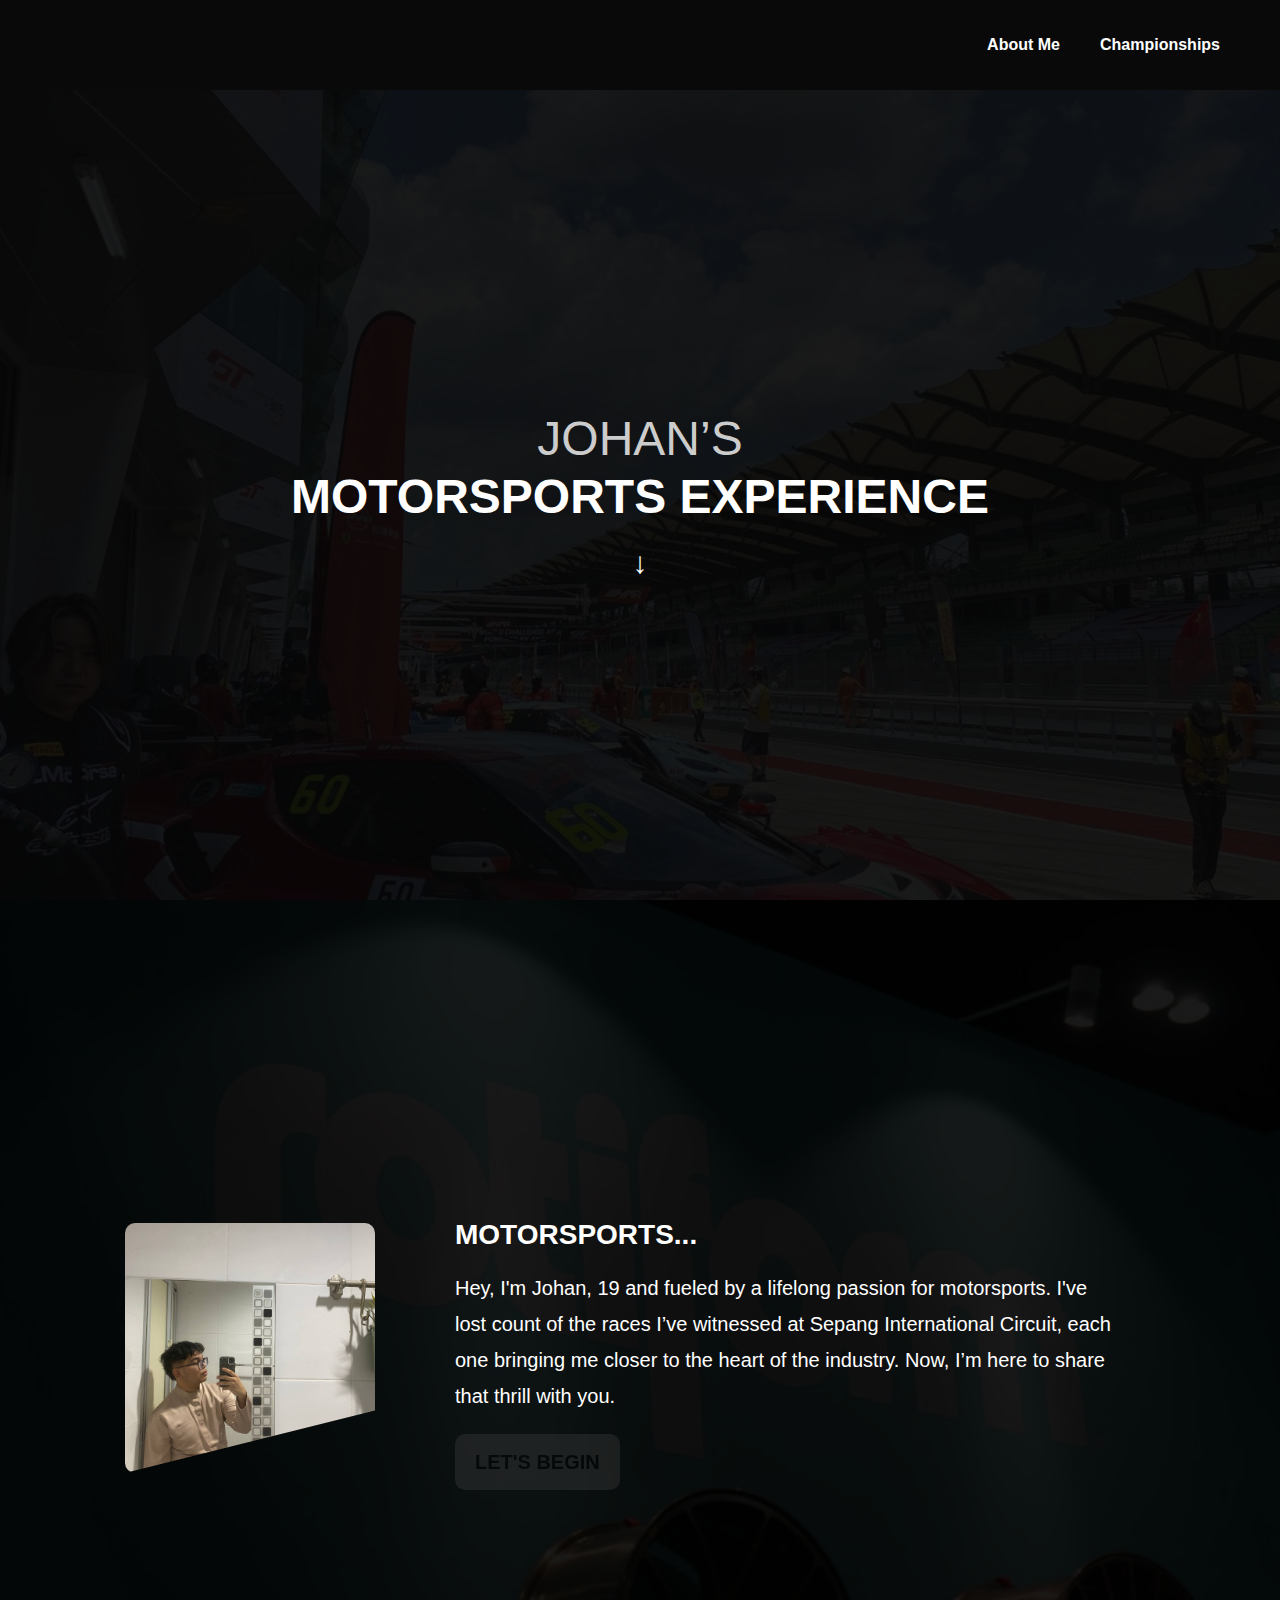
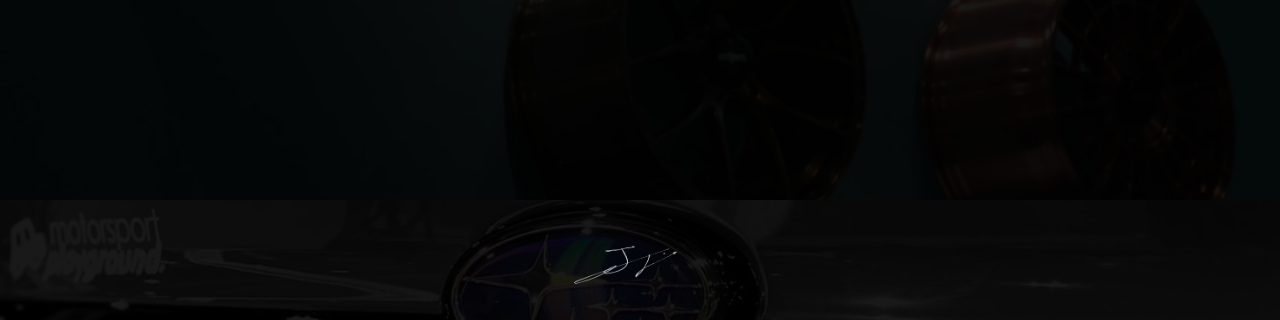
<file: index.html>
<!DOCTYPE html>
<html lang="en">
<head>
  <meta charset="UTF-8" />
  <meta name="viewport" content="width=device-width, initial-scale=1.0"/>
  <title>Johan's Motorsport Experience</title>
  <link rel="stylesheet" href="style.css" />
</head>
<body>
  <header class="navbar">
    <div class="logo"></div>
       </div>
    <nav>
      
      <a href="abot me.html">About Me</a>
      <a href="championships.html">Championships</a>
    </nav>
  </header>

  <section class="hero">
    <img src="body pic.jpg" alt="Race car" class="hero-bg">
    <div class="hero-text">
      <h1><span>JOHAN’S</span><br> MOTORSPORTS EXPERIENCE</h1>
      <div class="scroll-indicator">↓</div>
    </div>
  </section>

  <section class="about-me">
    <div class="about-image">
      <img src="mirror selfie.jpg" alt="Johan taking mirror selfie">
    </div>
    <div class="about-text">
      <h2>MOTORSPORTS...</h2>
      <p>
        Hey, I'm Johan, 19 and fueled by a lifelong passion for motorsports. 
        I've lost count of the races I’ve witnessed at Sepang International Circuit, 
        each one bringing me closer to the heart of the industry. 
        Now, I’m here to share that thrill with you.
      </p>
      <a href="championships.html" class="start-btn">LET'S BEGIN</a>
    </div>
  </section>

<footer class="footer-signature">
  <div class="signature-blur"></div>
  <img src="signature (2).png" alt="Johan's Signature" />
</footer>

</body>
</html>
</file>
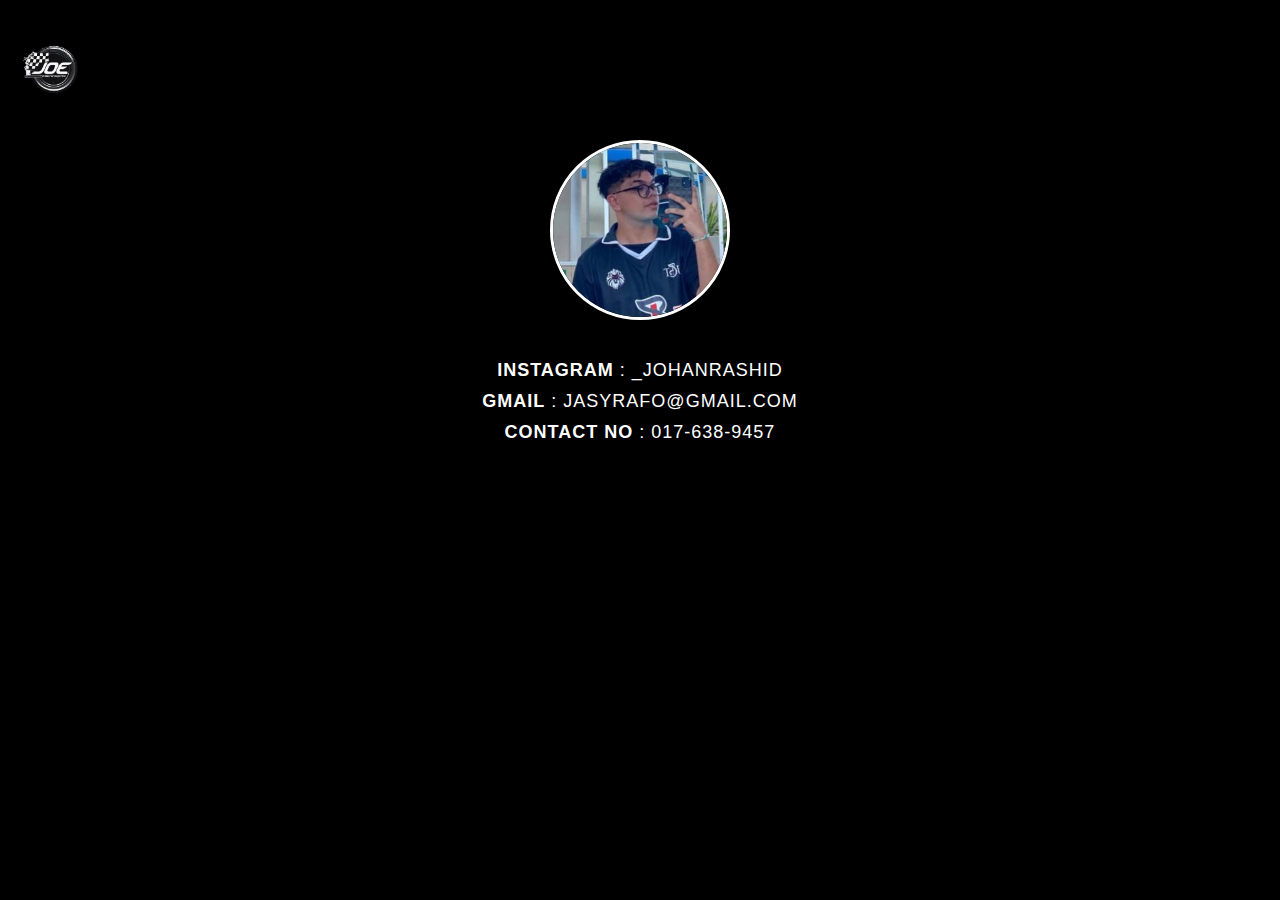
<file: abot me.html>
<!DOCTYPE html>
<html lang="en">
<head>
  <meta charset="UTF-8" />
  <meta name="viewport" content="width=device-width, initial-scale=1.0" />
  <title>Contact</title>
  <link rel="stylesheet" href="abot me.css" />
</head>
<body>
  <header class="site-header">
    <a href="index.html" class="ror"><img src="logo.png" alt="Joe Logo" class="logo" />
  </a>
     </header>

  <main class="contact-section">
    <img src="jebat.jpg" alt="Profile" class="profile-pic" />
    
    <div class="contact-info">
      <p><strong>INSTAGRAM</strong> : _JOHANRASHID</p>
      <p><strong>GMAIL</strong> : JASYRAFO@GMAIL.COM</p>
      <p><strong>CONTACT NO</strong> : 017-638-9457</p>
    </div>
  </main>
</body>
</html>
</file>
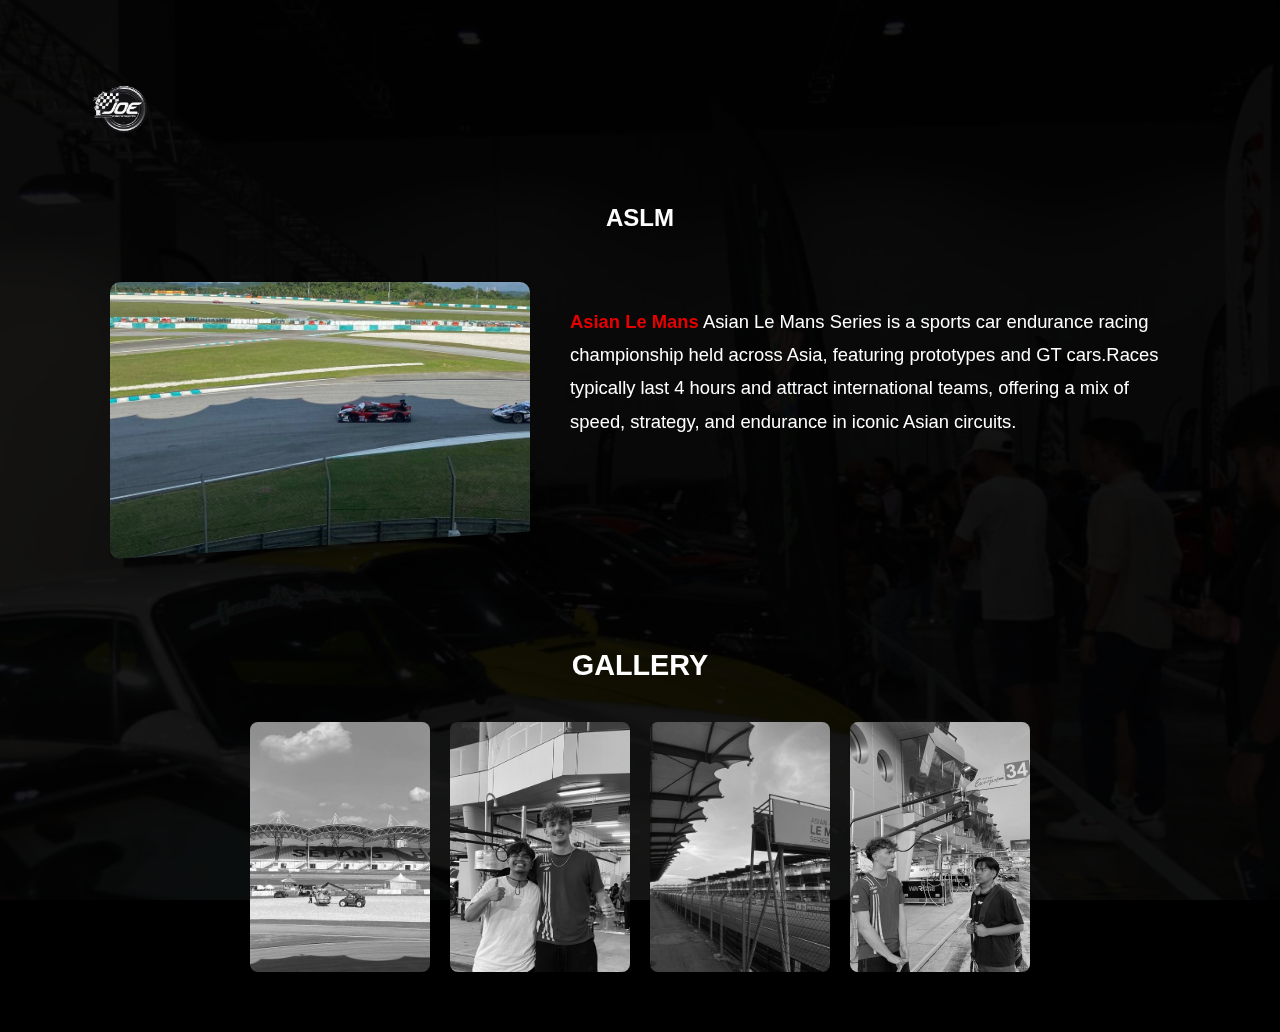
<file: aslm.html>
<!DOCTYPE html>
<html lang="en">
<head>
  <meta charset="UTF-8">
  <meta name="viewport" content="width=device-width, initial-scale=1.0">
  <title>Championships</title>
  <link rel="stylesheet" href="aslm.css">
</head>
<body>
    <header class="site-header">
 <a href="championships.html" class="ror"><img src="logo.png" alt="Joe Logo" class="logo" /> </a>
   </header>

 <section class="championship">
  <h2>ASLM</h2>
  <div class="gtwca-container">
    <img src="aslm/vroom.jpg" alt="GTWCA Car" class="gtwca-image">
    <div class="gtwca-text">
      <p>
        <strong><span class="highlight">Asian Le Mans</span></strong> Asian Le Mans Series is a sports car endurance racing championship held across Asia, featuring prototypes and GT cars.Races typically last 4 hours and attract international teams, offering a mix of speed, strategy, and endurance in iconic Asian circuits.
      </p>
    </div>
  </div>
</section>
    <h3 class="gallery-title">GALLERY</h3>
    <div class="gallery">
      <img src="aslm/euro interpol.jpg" alt="Gallery 1">
      <img src="aslm/mikkel.jpg" alt="Gallery 2">
      <img src="aslm/sunset.jpg" alt="Gallery 3">
      <img src="aslm/aidil.jpg" alt="Gallery 4">
    </div>
  </section>
</file>
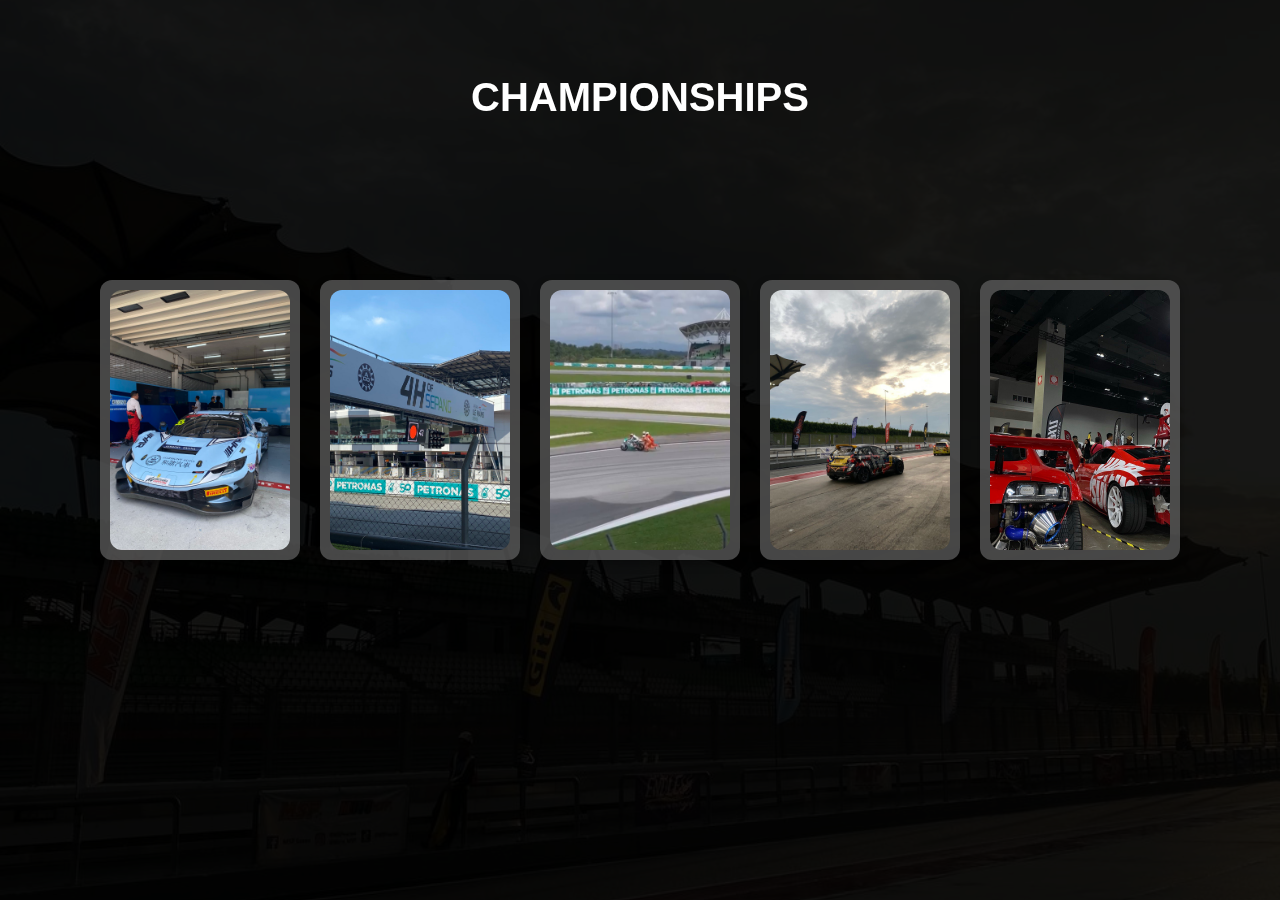
<file: championships.html>
<!DOCTYPE html>
<html lang="en">
<head>
  <meta charset="UTF-8" />
  <meta name="viewport" content="width=device-width, initial-scale=1.0" />
  <title>Blurred Background Example</title>
  <link rel="stylesheet" href="championship.css" />
</head>
<body>
  <div class="background-blur">
    <img src="bg blur.jpg" alt="background-blur"/>
  </div>

  <div class="content">
    <h1>CHAMPIONSHIPS</h1>
    <div class="cards">
      <a href="gtwca aslm.html" class="card"><img src="gtwca champ.jpg" alt="GTWCA"></a>
      <a href="aslm.html" class="card"><img src="aslm champ.jpg" alt="ASLM"></a>
      <a href="motogp.html" class="card"><img src="motogp champ.jpg" alt="Motogp"></a>
      <a href="msf.html" class="card"><img src="msf champ.jpg" alt="MSF"></a>
      <a href="taskl.html" class="card"><img src="taskl champ.jpg" alt="TASKL"></a>
    </div>
  </div>
</body>
</html>
</file>
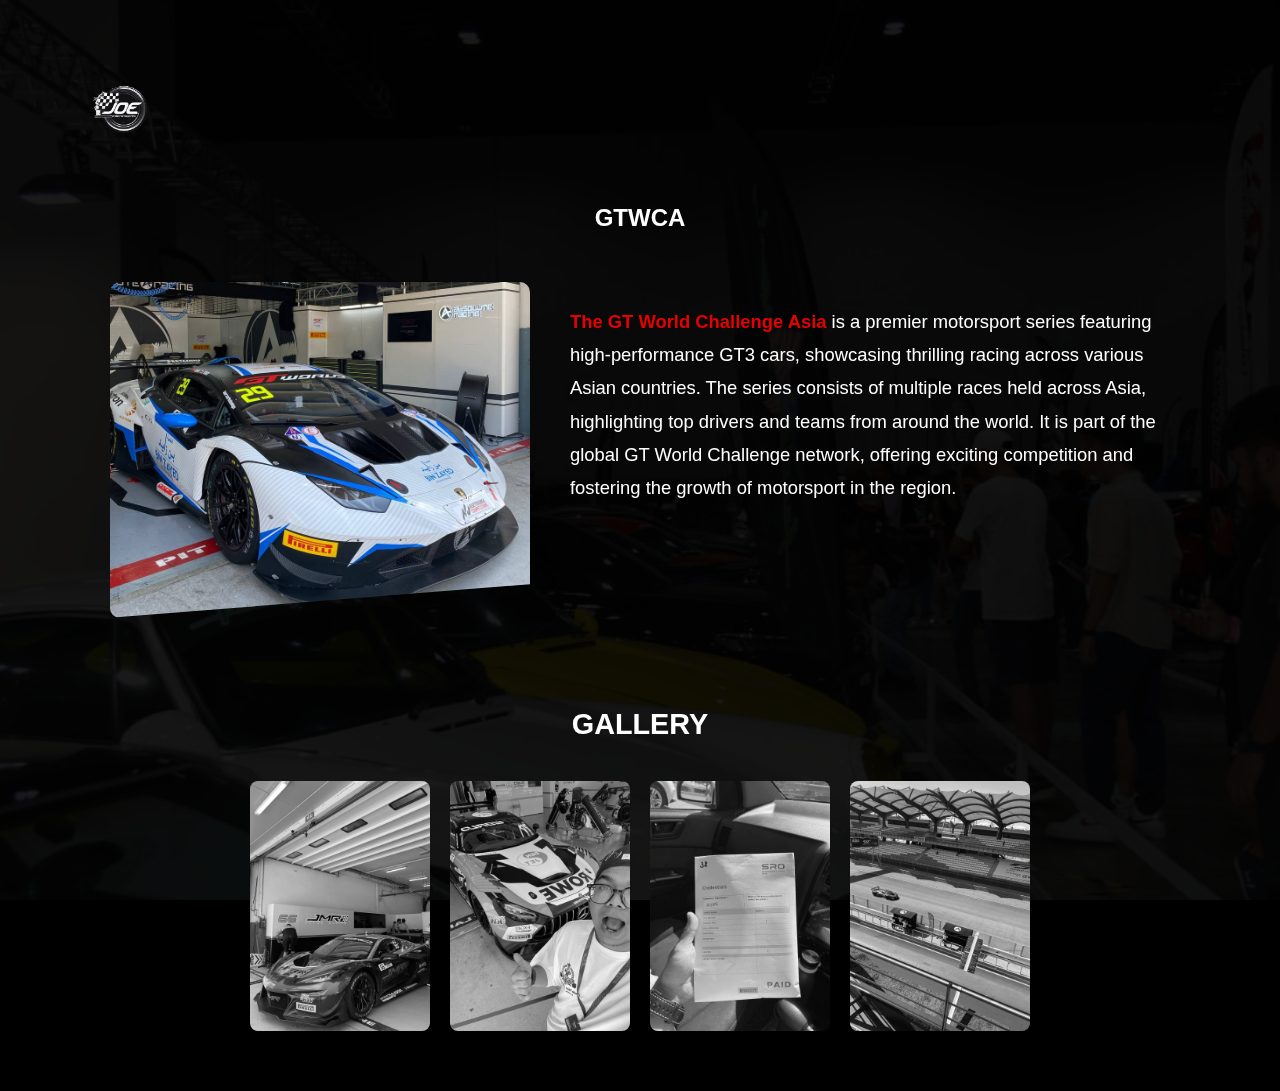
<file: gtwca aslm.html>
<!DOCTYPE html>
<html lang="en">
<head>
  <meta charset="UTF-8">
  <meta name="viewport" content="width=device-width, initial-scale=1.0">
  <title>Championships</title>
  <link rel="stylesheet" href="gtwca aslm.css">
</head>
<body>
    <header class="site-header">
  <a href="championships.html" class="ror"><img src="logo.png" alt="Joe Logo" class="logo" /> </a>
  
</header>

 <section class="championship">
  <h2>GTWCA</h2>
  <div class="gtwca-container">
    <img src="gtwca/lambo.jpg" alt="GTWCA Car" class="gtwca-image">
    <div class="gtwca-text">
      <p>
        <strong><span class="highlight">The GT World Challenge Asia</span></strong> is a premier motorsport series featuring high-performance GT3 cars, showcasing thrilling racing across various Asian countries. The series consists of multiple races held across Asia, highlighting top drivers and teams from around the world. It is part of the global GT World Challenge network, offering exciting competition and fostering the growth of motorsport in the region.
      </p>
    </div>
  </div>
</section>
    <h3 class="gallery-title">GALLERY</h3>
    <div class="gallery">
      <img src="gtwca/jmr.jpg" alt="Gallery 1">
      <img src="gtwca/mercz.jpg" alt="Gallery 2">
      <img src="gtwca/ticket.jpg" alt="Gallery 3">
      <img src="gtwca/track.jpg" alt="Gallery 4">
    </div>
  </section>
</file>
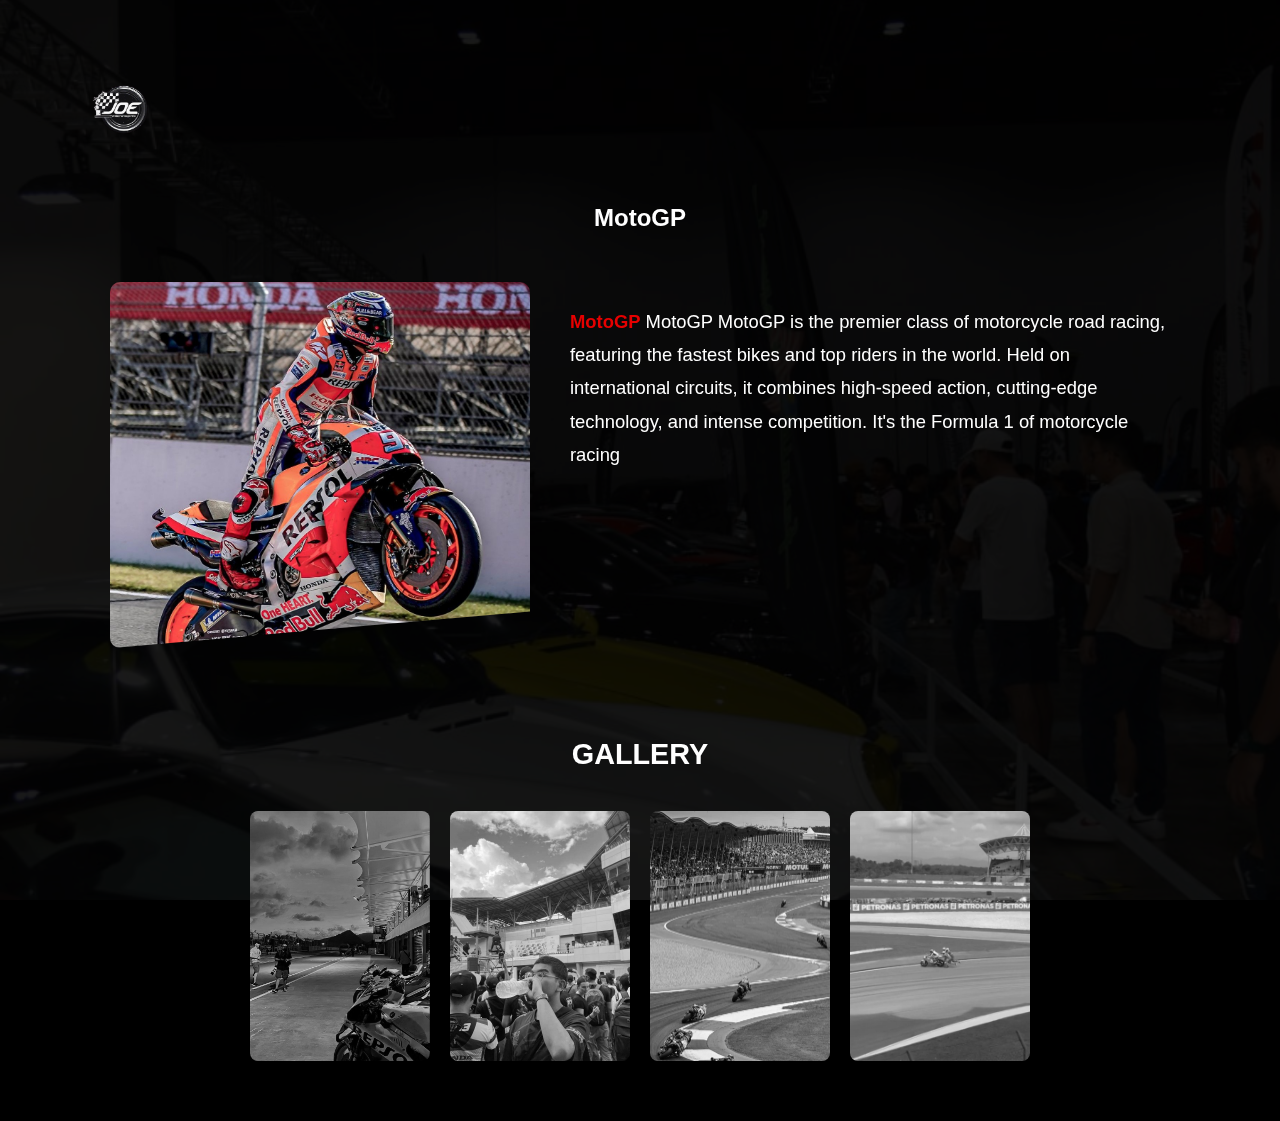
<file: motogp.html>
<!DOCTYPE html>
<html lang="en">
<head>
  <meta charset="UTF-8">
  <meta name="viewport" content="width=device-width, initial-scale=1.0">
  <title>Championships</title>
  <link rel="stylesheet" href="gtwca aslm.css">
</head>
<body>
    <header class="site-header">
  <a href="championships.html" class="ror"><img src="logo.png" alt="Joe Logo" class="logo" /> </a>
    </header>

 <section class="championship">
  <h2>MotoGP</h2>
  <div class="gtwca-container">
    <img src="motogp/motogp.jpg" alt="GTWCA Car" class="gtwca-image">
    <div class="gtwca-text">
      <p>
        <strong><span class="highlight">MotoGP</span></strong> MotoGP MotoGP is the premier class of motorcycle road racing, featuring the fastest bikes and top riders in the world. Held on international circuits, it combines high-speed action, cutting-edge technology, and intense competition. It's the Formula 1 of motorcycle racing
      </p>
    </div>
  </div>
</section>
    <h3 class="gallery-title">GALLERY</h3>
    <div class="gallery">
      <img src="motogp/adads.jpg" alt="Gallery 1">
      <img src="motogp/podium.jpg" alt="Gallery 2">
      <img src="motogp/track.jpg" alt="Gallery 3">
      <img src="motogp/retete.jpg" alt="Gallery 4">
    </div>
  </section>
</file>
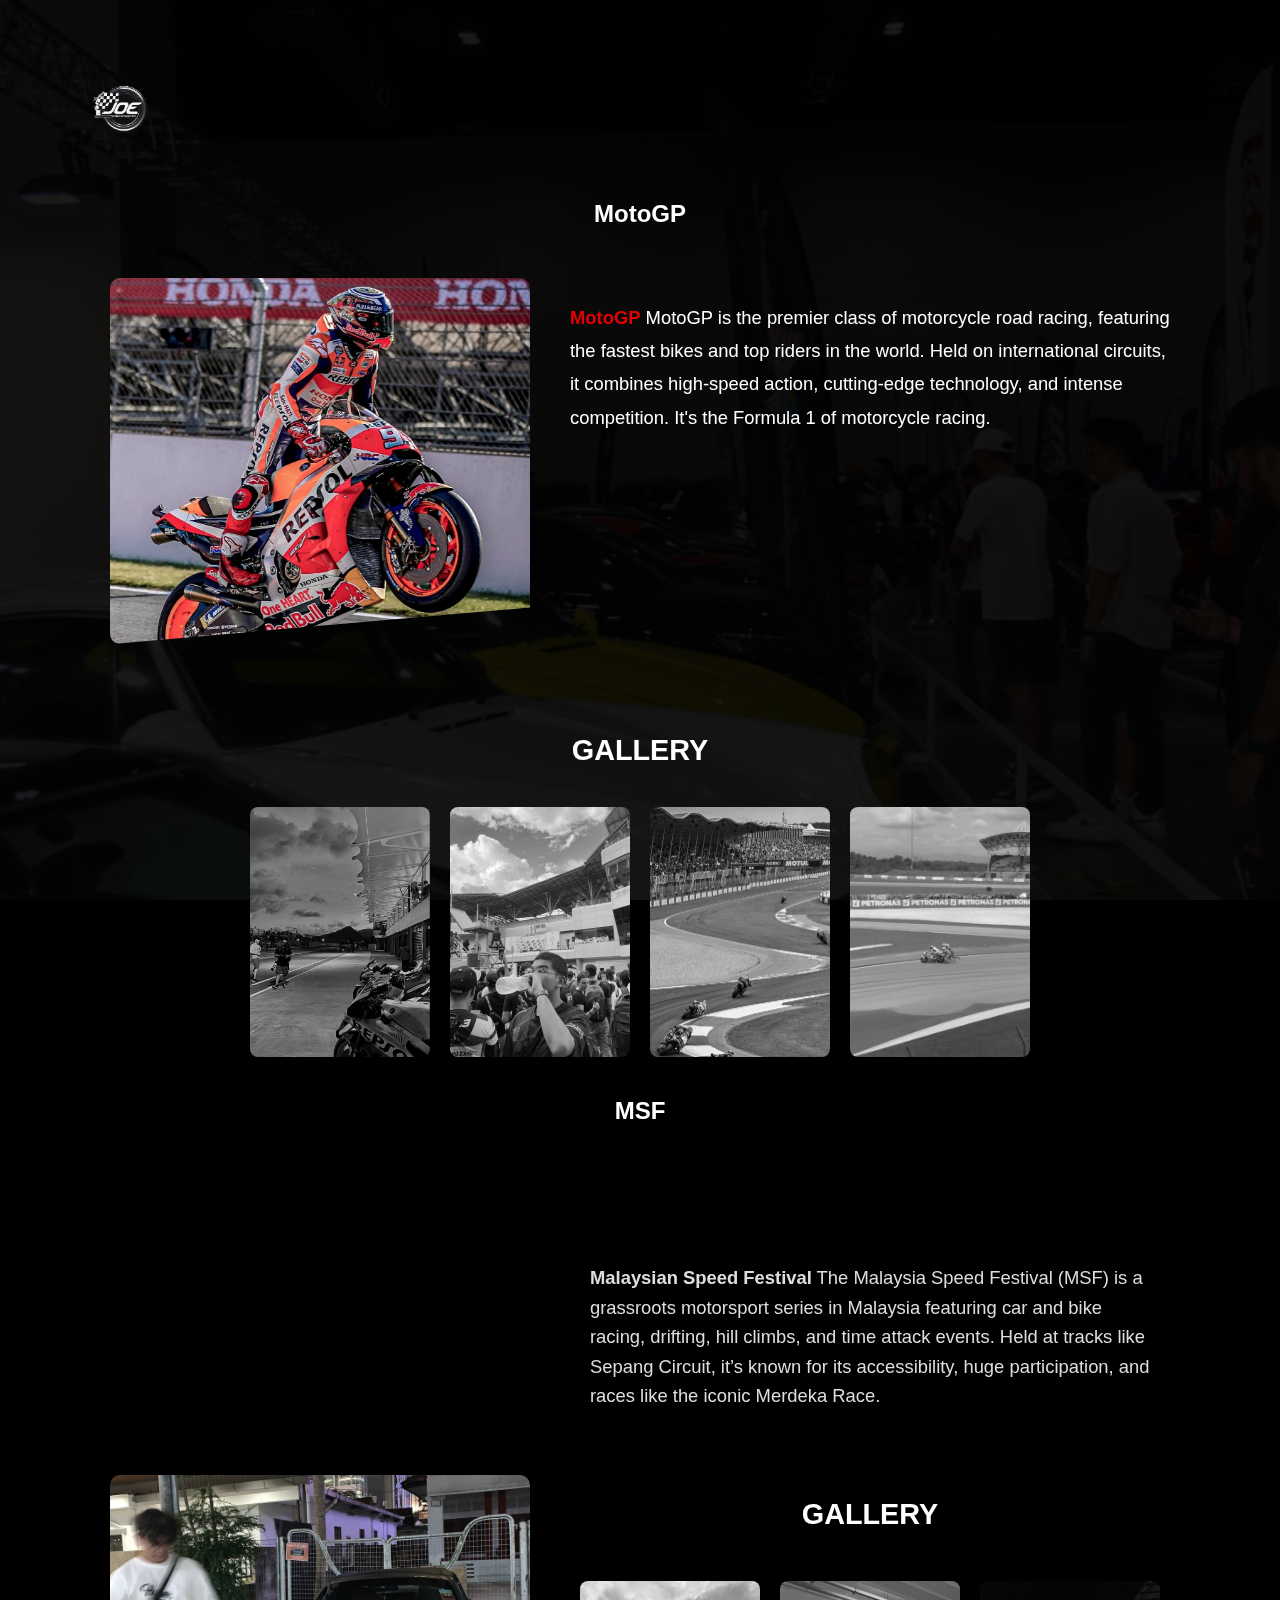
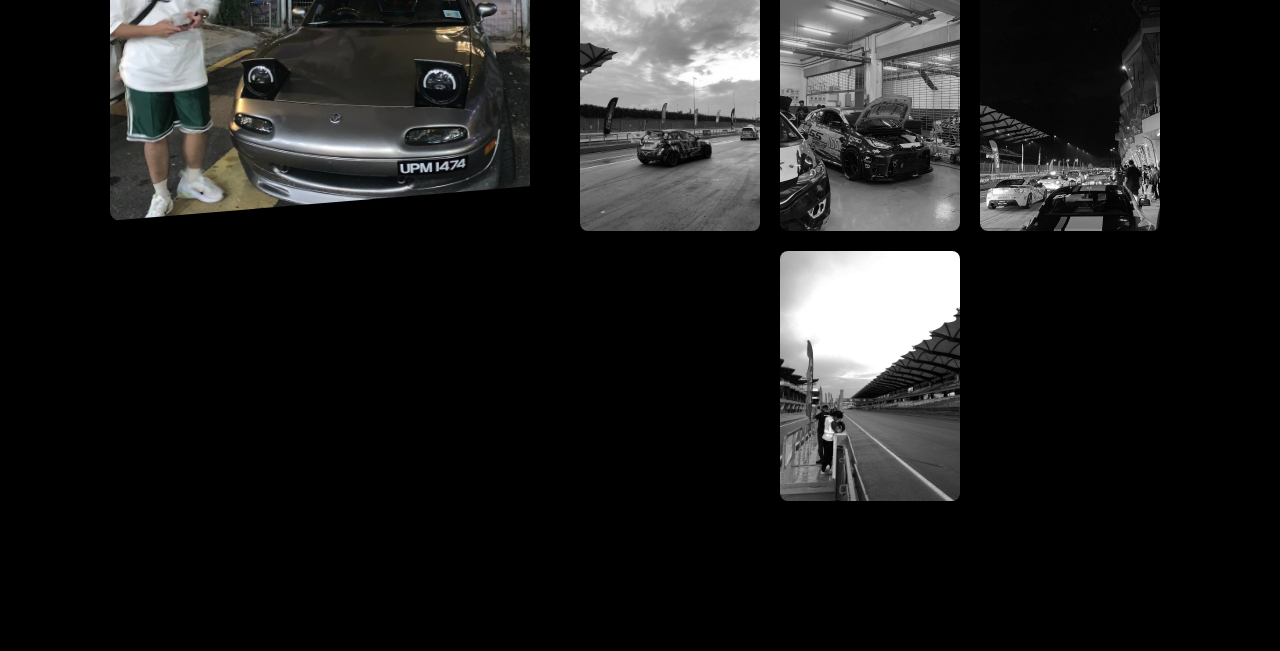
<file: msf motogp.html>
<!DOCTYPE html>
<html lang="en">
<head>
  <meta charset="UTF-8">
  <meta name="viewport" content="width=device-width, initial-scale=1.0">
  <title>Championships</title>
  <link rel="stylesheet" href="msf motogp.css">
</head>
<body>
    <header class="site-header">
  <img src="logo.png" alt="Joe Logo" class="logo" />
</header>

 <section class="championship">
  <h2>MotoGP</h2>
  <div class="gtwca-container">
    <img src="motogp/motogp.jpg" alt="GTWCA Car" class="gtwca-image">
    <div class="gtwca-text">
      <p>
        <strong><span class="highlight">MotoGP</span></strong> MotoGP is the premier class of motorcycle road racing, featuring the fastest bikes and top riders in the world. Held on international circuits, it combines high-speed action, cutting-edge technology, and intense competition. It's the Formula 1 of motorcycle racing.
    </div>
  </div>
</section>
    <h3 class="gallery-title">GALLERY</h3>
    <div class="gallery">
      <img src="motogp/adads.jpg" alt="Gallery 1">
      <img src="motogp/podium.jpg" alt="Gallery 2">
      <img src="motogp/track.jpg" alt="Gallery 3">
      <img src="motogp/retete.jpg" alt="Gallery 4">
    </div>
  </section>

  <section class="championship">
    <h2>MSF</h2>
  <div class="aslm-container">
    <img src="msf/miata.jpg" alt="ASLM Car" class="aslm-image">
    <div class="aslm-text">
    <div class="content">
      
      <p>
        <strong><span class="highlight"></span>Malaysian Speed Festival</strong> The Malaysia Speed Festival (MSF) is a grassroots motorsport series in Malaysia featuring car and bike racing, drifting, hill climbs, and time attack events. Held at tracks like Sepang Circuit, it’s known for its accessibility, huge participation, and races like the iconic Merdeka Race.
    </div>
    <h3 class="gallery-title">GALLERY</h3>
    <div class="gallery">
      <img src="msf/acah.jpg" alt="Gallery 1">
      <img src="msf/yaris.jpg" alt="Gallery 2">
      <img src="msf/malam.jpg" alt="Gallery 3">
      <img src="msf/camera.jpg" alt="Gallery 4">
    </div>
  </section>

</body>
</html>
</file>
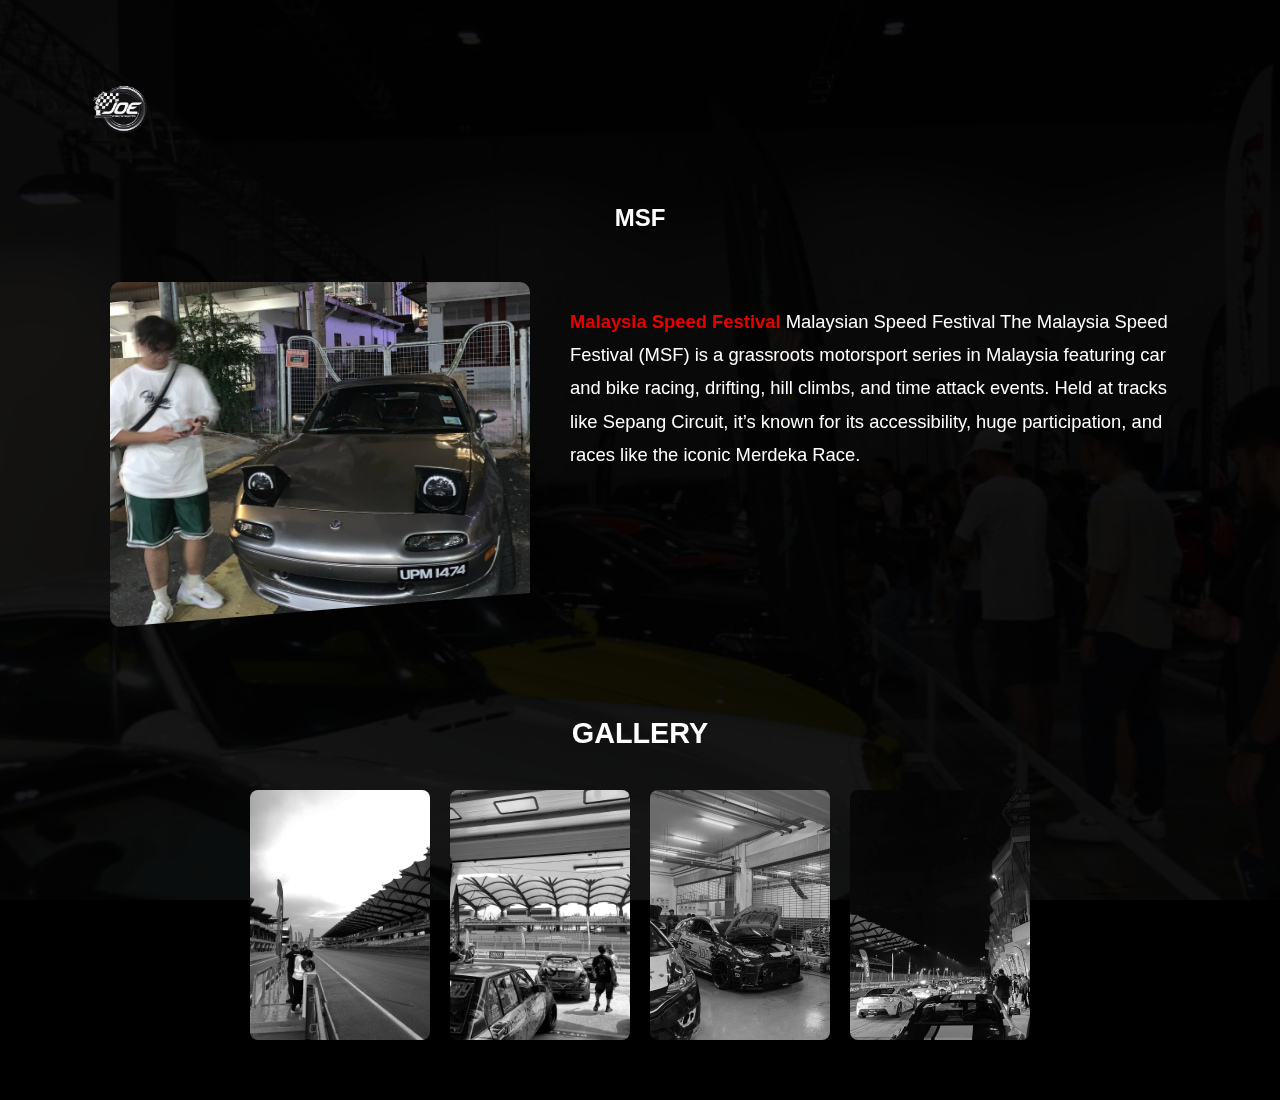
<file: msf.html>
<!DOCTYPE html>
<html lang="en">
<head>
  <meta charset="UTF-8">
  <meta name="viewport" content="width=device-width, initial-scale=1.0">
  <title>Championships</title>
  <link rel="stylesheet" href="gtwca aslm.css">
</head>
<body>
    <header class="site-header">
  <a href="championships.html" class="ror"><img src="logo.png" alt="Joe Logo" class="logo" /> </a>
</header>

 <section class="championship">
  <h2>MSF</h2>
  <div class="gtwca-container">
    <img src="msf/miata.jpg" alt="GTWCA Car" class="gtwca-image">
    <div class="gtwca-text">
      <p>
        <strong><span class="highlight">Malaysia Speed Festival</span></strong> Malaysian Speed Festival The Malaysia Speed Festival (MSF) is a grassroots motorsport series in Malaysia featuring car and bike racing, drifting, hill climbs, and time attack events. Held at tracks like Sepang Circuit, it’s known for its accessibility, huge participation, and races like the iconic Merdeka Race.
    </div>
  </div>
</section>
    <h3 class="gallery-title">GALLERY</h3>
    <div class="gallery">
      <img src="msf/camera.jpg" alt="Gallery 1">
      <img src="msf/paddock.jpg" alt="Gallery 2">
      <img src="msf/yaris.jpg" alt="Gallery 3">
      <img src="msf/malam.jpg" alt="Gallery 4">
    </div>
  </section>
</file>
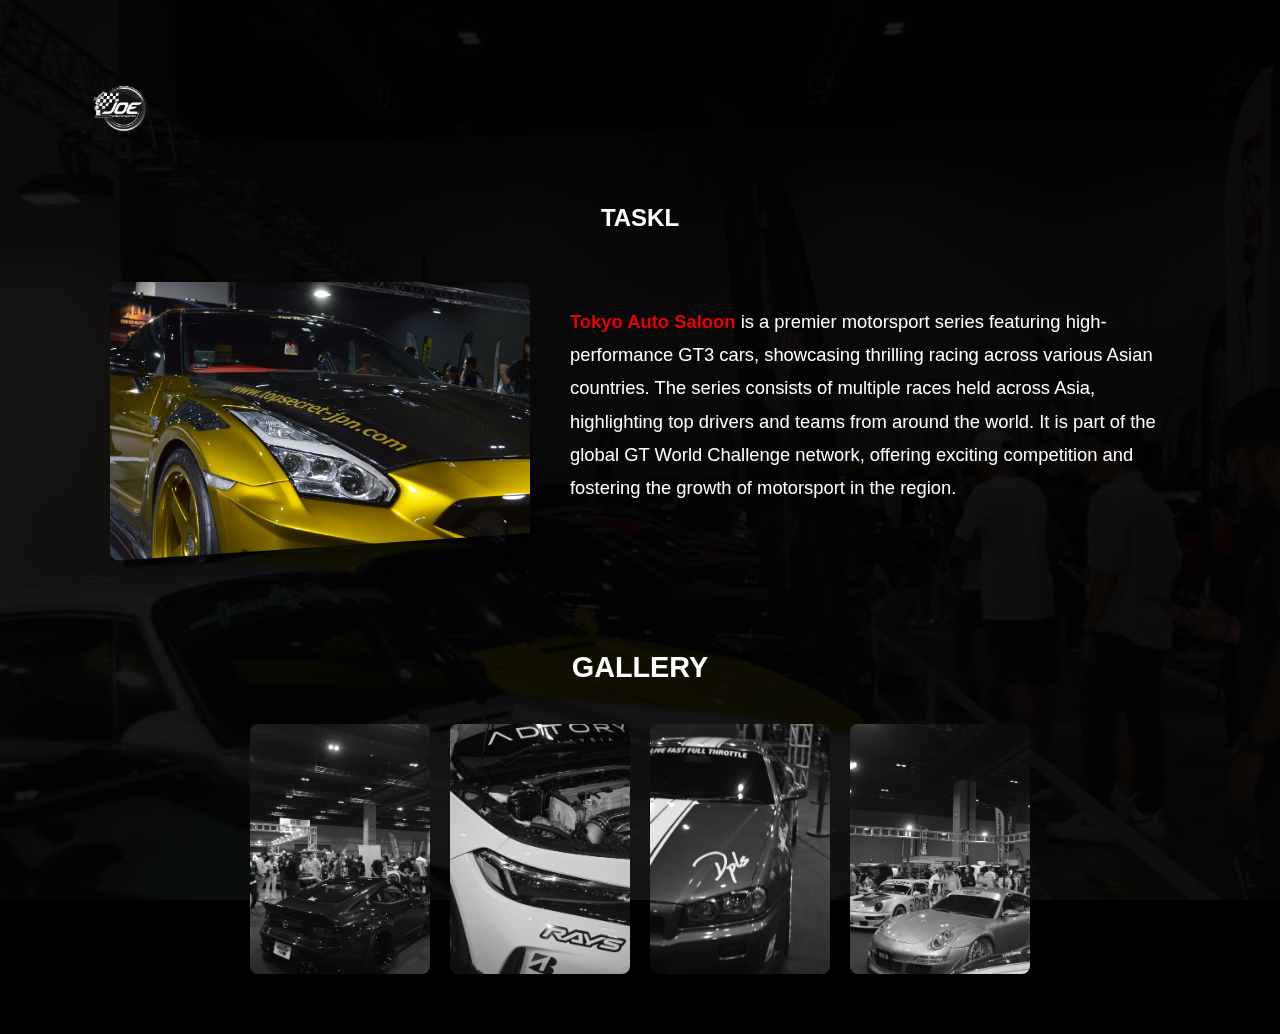
<file: taskl.html>
<!DOCTYPE html>
<html lang="en">
<head>
  <meta charset="UTF-8">
  <meta name="viewport" content="width=device-width, initial-scale=1.0">
  <title>Championships</title>
  <link rel="stylesheet" href="taskl.css">
</head>
<body>
    <header class="site-header">
  <a href="championships.html" class="ror"><img src="logo.png" alt="Joe Logo" class="logo" /> </a>
 </header>

 <section class="championship">
  <h2>TASKL</h2>
  <div class="gtwca-container">
    <img src="taskl/r35.jpg" alt="GTWCA Car" class="gtwca-image">
    <div class="gtwca-text">
      <p>
        <strong><span class="highlight">Tokyo Auto Saloon</span></strong> is a premier motorsport series featuring high-performance GT3 cars, showcasing thrilling racing across various Asian countries. The series consists of multiple races held across Asia, highlighting top drivers and teams from around the world. It is part of the global GT World Challenge network, offering exciting competition and fostering the growth of motorsport in the region.
      </p>
    </div>
  </div>
</section>
    <h3 class="gallery-title">GALLERY</h3>
    <div class="gallery">
      <img src="taskl/biru.jpg" alt="Gallery 1">
      <img src="taskl/civic.jpg" alt="Gallery 2">
      <img src="taskl/r34.jpg" alt="Gallery 3">
      <img src="taskl/topboi.jpg" alt="Gallery 4">
    </div>
  </section>
</file>
<file: style.css>
* {
  margin: 0;
  padding: 0;
  box-sizing: border-box;
}

.logo img {
  height: 40px; /* Adjust size as needed */
  width: auto;
  display: block;
}

body {
  font-family: 'Arial', sans-serif;
  background-color: #1e1e1e;
  color: white;
}
.logo {
  height: 100px; /* Adjust size smaller */
  width: auto; /* Keep aspect ratio */
  float: left; /* Move to left */
  margin-left: 0px; /* Add some space from the edge */
  margin-top: 10px; /* Optional vertical alignment */
}

nav {
  display: flex;
  align-items: center;
  justify-content: flex-end; /* Keeps the links on the right */
  gap: 20px;
  padding-right: 20px;
}

nav .logo {
  float: none; /* Override float when using flexbox */
  margin-right: auto; /* Push links to the right */
}
.navbar {
  display: flex;
  align-items: center;
  justify-content: space-between;
  padding: 10px 40px;
  background: rgba(0, 0, 0, 0.7); /* if needed */
}

.logo-container {
  display: flex;
  align-items: center;
}

.logo {
  height: 60px; /* Make it bigger */
  width: auto;
}

.navbar nav a {
  color: white;
  margin-left: 20px;
  text-decoration: none;
  font-size: 18px; /* Increased font size */
  font-weight: bold;
  transition: color 0.3s ease;
}

.navbar nav a:hover {
  color: red;
}



.navbar nav a {
  color: white;
  margin-left: 20px;
  text-decoration: none;
  font-size: 16px;
}

.hero {
  position: relative;
  height: 90vh;
  display: flex;
  align-items: center;
  justify-content: center;
  text-align: center;
}

.hero-bg {
  width: 100%;
  height: 100%;
  object-fit: cover;
  position: absolute;
  z-index: -1;
  opacity: 0.8;
  filter: blur(10px);
  filter: brightness(0.1);
}

.hero-text h1 {
  font-size: 48px;
  font-weight: 800;
  text-transform: uppercase;
  line-height: 1.2;
}

.hero-text span {
  color: #ccc;
  font-weight: 300;
}

.scroll-indicator {
  margin-top: 20px;
  font-size: 30px;
  animation: bounce 1.5s infinite;
}

@keyframes bounce {
  0%, 100% { transform: translateY(0); }
  50% { transform: translateY(10px); }
}

.about-me {
  position: relative;
  display: flex;
  justify-content: center;
  align-items: center;
  flex-direction: row;
  min-height: 100vh;
  color: white;
  overflow: hidden;
  padding: 2rem;
  text-align: left;
  gap: 3rem; /* Adds space between image and text */
}

.about-image {
  margin-right: 2rem; /* Optional extra push */
}

.about-image img {
  width: 250px;
  height: auto;
  border-radius: 10px;
  box-shadow: 0 4px 12px rgba(0, 0, 0, 0.4);
}

/* Add a blurry background image behind the content */
.about-me::before {
  content: "";
  position: absolute;
  top: 0;
  left: 0;
  width: 100%;
  height: 100%;
  background: url('womp.jpg') no-repeat center center/cover;
  filter: blur(10px);
  z-index: -1; /* behind the content */
  filter: brightness(0.1);
  
}

.about-image img {
  width: 250px;
  height: auto;
  border-radius: 10px;
  clip-path: polygon(0 0, 100% 0, 100% 75%, 0 100%);
  object-fit: cover;
}

.about-text h2 {
  font-size: 28px;
  margin-bottom: 10px;
}

.about-text {
  max-width: 700px;
  font-size: 20px;
  line-height: 1.8;
  padding-right: 40px; /* push it more to the right */
}

.start-btn {
  display: inline-block;
  padding: 10px 20px;
  background: rgb(60, 60, 60);
  color: black;
  text-decoration: none;
  font-weight: bold;
  border-radius: 10px;
  opacity: 0.4;
  transition: all 0.3s ease; 
  margin-top: 20px;
}

.start-btn:hover {
  background: white;
  color: black; /* Optional: text color stays black */
  opacity: 1;    /* Fully visible when hovered */
}

.footer-signature {
  position: relative;
  height: 120px;
  text-align: center;
  overflow: hidden;
}

.signature-blur {
  position: absolute;
  top: 0;
  left: 0;
  width: 100%;
  height: 100%;
  background-image: url('subawu.jpg'); /* your blurry bg image */
  background-size: cover;
  background-position: center;
  filter: blur(10px);
  z-index: 1;
  filter: brightness(0.1);
}

.footer-signature img {
  position: relative;
  z-index: 2;
  height: 60px;
  opacity: 0.8;
  margin-top: 30px;
}
</file>
<file: aslm.css>
.site-header {
  
  padding: 20px 50px;
  display: flex;
  align-items: center;
  justify-content: flex-start;
}

.logo {
  height: 100px; /* adjust size as needed */
  width: auto;

}body {
  margin: 0;
  font-family: 'Arial', sans-serif;
  background-color: #000000;
  color: white;
  padding: 40px;
}

body::before {
  content: "";
  position: fixed;
  top: 0;
  left: 0;
  height: 100%;
  width: 100%;
  background: url('poce.jpg') no-repeat center center/cover;
  filter: blur(2px);
  z-index: -1;
  filter: brightness(0.1);
}



h2, h3 {
  text-align: center;
}

.championship {
  margin-bottom: 60px;
}

.content {
  display: flex;
  flex-direction: column;
  align-items: center;
  padding: 20px;
}

.content img {
  max-width: 90%;
  border-radius: 8px;
  margin-bottom: 20px;
}

.content p {
  max-width: 800px;
  line-height: 1.6;
  color: #ddd;
}

.gallery-title {
  font-size: 1.8rem;
  text-align: center;
  color: white;
  margin-top: 40px; /* Add spacing above the title */
  margin-bottom: 20px;
}

.gallery {
  display: flex;
  justify-content: center;
  flex-wrap: wrap;
  gap: 20px;
  padding: 20px 0;
}

.gallery img {
  width: 180px;
  height: 250px;
  object-fit: cover;
  border-radius: 8px;
  filter: grayscale(100%);
  transition: transform 0.4s ease, filter 0.4s ease;
  cursor: pointer;
}

.gallery img:hover {
  transform: scale(1.1);
  filter: grayscale(0%);
  z-index: 1;
}

.gtwca-container {
  display: flex;
  align-items: flex-start;
  justify-content: center;
  gap: 40px;
  padding: 30px 50px;
  flex-wrap: wrap;
}

.gtwca-container {
  display: flex;
  align-items: center; /* centers the text vertically with the image */
  justify-content: center;
  gap: 40px;
  padding: 30px 50px;
  flex-wrap: wrap;
}

.gtwca-image {
  width: 420px;
  border-radius: 10px;
  clip-path: polygon(0 0, 100% 0, 100% 90%, 0% 100%);
  box-shadow: 0 4px 15px rgba(0, 0, 0, 0.4);
}

.gtwca-text {
  max-width: 600px;
  font-size: 1.15rem;
  color: white;
  line-height: 1.8;
  padding-top: 5px; /* pushes text down to align better with car */
}

.gtwca-text .highlight {
  color: #e60000;
  font-weight: bold;
}
.gtwca-container {
  display: flex;
  align-items: flex-start;
  justify-content: center;
  gap: 40px;
  padding: 30px 50px;
  flex-wrap: wrap;
}
</file>
<file: championship.css>
/* Make the background image full screen and center it */
.background-blur {
  position: fixed;
  top: 0;
  left: 0;
  width: 100vw;
  height: 100vh;
  overflow: hidden;
  z-index: -1;
}

.background-blur img {
  width: 100%;
  height: 100%;
  object-fit: cover;
  object-position: center;
  filter: blur(2px);
  filter: brightness(0.1);
  
}

/* Centered content */
.content {
  text-align: center;
  padding: 40px;
}

/* Change CHAMPIONSHIPS font color to black */
h1 {
  font-size: 2.5rem;
  font-weight: bold;
  color:white;
  font-family: 'MyCustomFont', sans-serif;
  
  
}
@font-face {
  font-family: 'MyCustomFont';
src: url('fonts/f1bold.ttf')') format('truetype');
  
}

/* Cards styling (optional for refinement) */
.cards {
  display: flex;
  justify-content: center;
  align-items: center;
  flex-wrap: wrap;
  gap: 20px;
  min-height: 60vh; /* adjust as needed */
  margin-top: 30px;
}

.card {
  background-color: rgba(100, 100, 100, 0.7);
  border-radius: 12px;
  width: 180px;
  height: 260px;
  padding: 10px;
  text-align: center;
  text-decoration: none;
  color: white;
  box-shadow: 0 4px 10px rgba(0, 0, 0, 0.3);
  transition: transform 0.3s;
}

.card img {
  width: 100%;
  height: 100%;
  object-fit: cover; /* ensures the image covers the card fully */
  border-radius: 12px; /* match the card's rounded corners */
}

.card span {
  display: block;
  margin-top: 10px;
  font-weight: bold;
}

.card:hover {
  transform: translateY(-5px);
}
</file>
<file: gtwca aslm.css>
.site-header {
  
  padding: 20px 50px;
  display: flex;
  align-items: center;
  justify-content: flex-start;
}

.logo {
  height: 100px; /* adjust size as needed */
  width: auto;

}body {
  margin: 0;
  font-family: 'Arial', sans-serif;
  background-color: #000000;
  color: white;
  padding: 40px;
}

body::before {
  content: "";
  position: fixed;
  top: 0;
  left: 0;
  height: 100%;
  width: 100%;
  background: url('poce.jpg') no-repeat center center/cover;
  filter: blur(2px);
  z-index: -1;
  filter: brightness(0.1);
}



h2, h3 {
  text-align: center;
}

.championship {
  margin-bottom: 60px;
}

.content {
  display: flex;
  flex-direction: column;
  align-items: center;
  padding: 20px;
}

.content img {
  max-width: 90%;
  border-radius: 8px;
  margin-bottom: 20px;
}

.content p {
  max-width: 800px;
  line-height: 1.6;
  color: #ddd;
}

.gallery-title {
  font-size: 1.8rem;
  text-align: center;
  color: white;
  margin-top: 40px; /* Add spacing above the title */
  margin-bottom: 20px;
}

.gallery {
  display: flex;
  justify-content: center;
  flex-wrap: wrap;
  gap: 20px;
  padding: 20px 0;
}

.gallery img {
  width: 180px;
  height: 250px;
  object-fit: cover;
  border-radius: 8px;
  filter: grayscale(100%);
  transition: transform 0.4s ease, filter 0.4s ease;
  cursor: pointer;
}

.gallery img:hover {
  transform: scale(1.1);
  filter: grayscale(0%);
  z-index: 1;
}

.gtwca-container {
  display: flex;
  align-items: flex-start;
  justify-content: center;
  gap: 40px;
  padding: 30px 50px;
  flex-wrap: wrap;
}

.gtwca-container {
  display: flex;
  align-items: center; /* centers the text vertically with the image */
  justify-content: center;
  gap: 40px;
  padding: 30px 50px;
  flex-wrap: wrap;
}

.gtwca-image {
  width: 420px;
  border-radius: 10px;
  clip-path: polygon(0 0, 100% 0, 100% 90%, 0% 100%);
  box-shadow: 0 4px 15px rgba(0, 0, 0, 0.4);
}

.gtwca-text {
  max-width: 600px;
  font-size: 1.15rem;
  color: white;
  line-height: 1.8;
  padding-top: 5px; /* pushes text down to align better with car */
}

.gtwca-text .highlight {
  color: #e60000;
  font-weight: bold;
}
.gtwca-container {
  display: flex;
  align-items: flex-start;
  justify-content: center;
  gap: 40px;
  padding: 30px 50px;
  flex-wrap: wrap;
}
</file>
<file: msf motogp.css>
.site-header {
  
  padding: 20px 50px;
  display: flex;
  align-items: center;
  justify-content: flex-start;
}

.logo {
  height: 100px; /* adjust size as needed */
  width: auto;

}body {
  margin: 0;
  font-family: 'Arial', sans-serif;
  background-color: #000000;
  color: white;
  padding: 40px;
}

body::before {
  content: "";
  position: fixed;
  top: 0;
  left: 0;
  height: 100%;
  width: 100%;
  background: url('poce.jpg') no-repeat center center/cover;
  filter: blur(2px);
  z-index: -1;
  filter: brightness(0.1);
}



h2, h3 {
  text-align: center;
}

.championship {
  margin-bottom: 60px;
}

.content {
  display: flex;
  flex-direction: column;
  align-items: center;
  padding: 20px;
}

.content img {
  max-width: 90%;
  border-radius: 8px;
  margin-bottom: 20px;
}

.content p {
  max-width: 800px;
  line-height: 1.6;
  color: #ddd;
}

.gallery-title {
  font-size: 1.8rem;
  text-align: center;
  color: white;
  margin-top: 40px; /* Add spacing above the title */
  margin-bottom: 20px;
}

.gallery {
  display: flex;
  justify-content: center;
  flex-wrap: wrap;
  gap: 20px;
  padding: 20px 0;
}

.gallery img {
  width: 180px;
  height: 250px;
  object-fit: cover;
  border-radius: 8px;
  filter: grayscale(100%);
  transition: transform 0.4s ease, filter 0.4s ease;
  cursor: pointer;
}

.gallery img:hover {
  transform: scale(1.1);
  filter: grayscale(0%);
  z-index: 1;
}

.gtwca-container {
  display: flex;
  align-items: flex-start;
  justify-content: center;
  gap: 40px;
  padding: 30px 50px;
  flex-wrap: wrap;
}

.gtwca-container {
  display: flex;
  align-items: center; /* centers the text vertically with the image */
  justify-content: center;
  gap: 40px;
  padding: 30px 50px;
  flex-wrap: wrap;
}

.gtwca-image {
  width: 420px;
  border-radius: 10px;
  clip-path: polygon(0 0, 100% 0, 100% 90%, 0% 100%);
  box-shadow: 0 4px 15px rgba(0, 0, 0, 0.4);
}

.gtwca-text {
  max-width: 600px;
  font-size: 1.15rem;
  color: white;
  line-height: 1.8;
  padding-top: 5px; /* pushes text down to align better with car */
}

.gtwca-text .highlight {
  color: #e60000;
  font-weight: bold;
}
.gtwca-container {
  display: flex;
  align-items: flex-start;
  justify-content: center;
  gap: 40px;
  padding: 30px 50px;
  flex-wrap: wrap;
}

.aslm-container {
  display: flex;
  align-items: center;
  justify-content: center;
  gap: 40px;
  padding: 30px 50px;
  flex-wrap: wrap;
}

.aslm-image {
  width: 420px;
  border-radius: 10px;
  clip-path: polygon(0 0, 100% 0, 100% 90%, 0% 100%);
  box-shadow: 0 4px 15px rgba(0, 0, 0, 0.4);
}

.aslm-text {
  max-width: 600px;
  font-size: 1.15rem;
  color: white;
  line-height: 1.8;
  padding-top: 50px;
}

.aslm-text .highlight {
  color: #e60000;
  font-weight: bold;
}
</file>
<file: taskl.css>
.site-header {
  
  padding: 20px 50px;
  display: flex;
  align-items: center;
  justify-content: flex-start;
}

.logo {
  height: 100px; /* adjust size as needed */
  width: auto;

}body {
  margin: 0;
  font-family: 'Arial', sans-serif;
  background-color: #000000;
  color: white;
  padding: 40px;
}

body::before {
  content: "";
  position: fixed;
  top: 0;
  left: 0;
  height: 100%;
  width: 100%;
  background: url('poce.jpg') no-repeat center center/cover;
  filter: blur(2px);
  z-index: -1;
  filter: brightness(0.1);
}



h2, h3 {
  text-align: center;
}

.championship {
  margin-bottom: 60px;
}

.content {
  display: flex;
  flex-direction: column;
  align-items: center;
  padding: 20px;
}

.content img {
  max-width: 90%;
  border-radius: 8px;
  margin-bottom: 20px;
}

.content p {
  max-width: 800px;
  line-height: 1.6;
  color: #ddd;
}

.gallery-title {
  font-size: 1.8rem;
  text-align: center;
  color: white;
  margin-top: 40px; /* Add spacing above the title */
  margin-bottom: 20px;
}

.gallery {
  display: flex;
  justify-content: center;
  flex-wrap: wrap;
  gap: 20px;
  padding: 20px 0;
}

.gallery img {
  width: 180px;
  height: 250px;
  object-fit: cover;
  border-radius: 8px;
  filter: grayscale(100%);
  transition: transform 0.4s ease, filter 0.4s ease;
  cursor: pointer;
}

.gallery img:hover {
  transform: scale(1.1);
  filter: grayscale(0%);
  z-index: 1;
}

.gtwca-container {
  display: flex;
  align-items: flex-start;
  justify-content: center;
  gap: 40px;
  padding: 30px 50px;
  flex-wrap: wrap;
}

.gtwca-container {
  display: flex;
  align-items: center; /* centers the text vertically with the image */
  justify-content: center;
  gap: 40px;
  padding: 30px 50px;
  flex-wrap: wrap;
}

.gtwca-image {
  width: 420px;
  border-radius: 10px;
  clip-path: polygon(0 0, 100% 0, 100% 90%, 0% 100%);
  box-shadow: 0 4px 15px rgba(0, 0, 0, 0.4);
}

.gtwca-text {
  max-width: 600px;
  font-size: 1.15rem;
  color: white;
  line-height: 1.8;
  padding-top: 5px; /* pushes text down to align better with car */
}

.gtwca-text .highlight {
  color: #e60000;
  font-weight: bold;
}
.gtwca-container {
  display: flex;
  align-items: flex-start;
  justify-content: center;
  gap: 40px;
  padding: 30px 50px;
  flex-wrap: wrap;
}
</file>
<file: abot me.css>
/* General reset */
* {
  margin: 0;
  padding: 0;
  box-sizing: border-box;
}

body {
  background-color: #000;
  color: white;
  font-family: 'Arial', sans-serif;
  text-align: center;
  padding: 40px 20px;
}

/* Logo top-left */
.site-header {
  position: absolute;
  top: 20px;
  left: 20px;
}

.logo {
  height: 100px;
}

/* Centered profile and info */
.contact-section {
  display: flex;
  flex-direction: column;
  align-items: center;
  justify-content: center;
  margin-top: 100px;
}

/* Circular image */
.profile-pic {
  width: 180px;
  height: 180px;
  object-fit: cover;
  border-radius: 50%;
  border: 3px solid white;
  margin-bottom: 30px;
}

/* Contact text */
.contact-info p {
  font-size: 18px;
  letter-spacing: 1px;
  margin: 10px 0;
}
</file>
